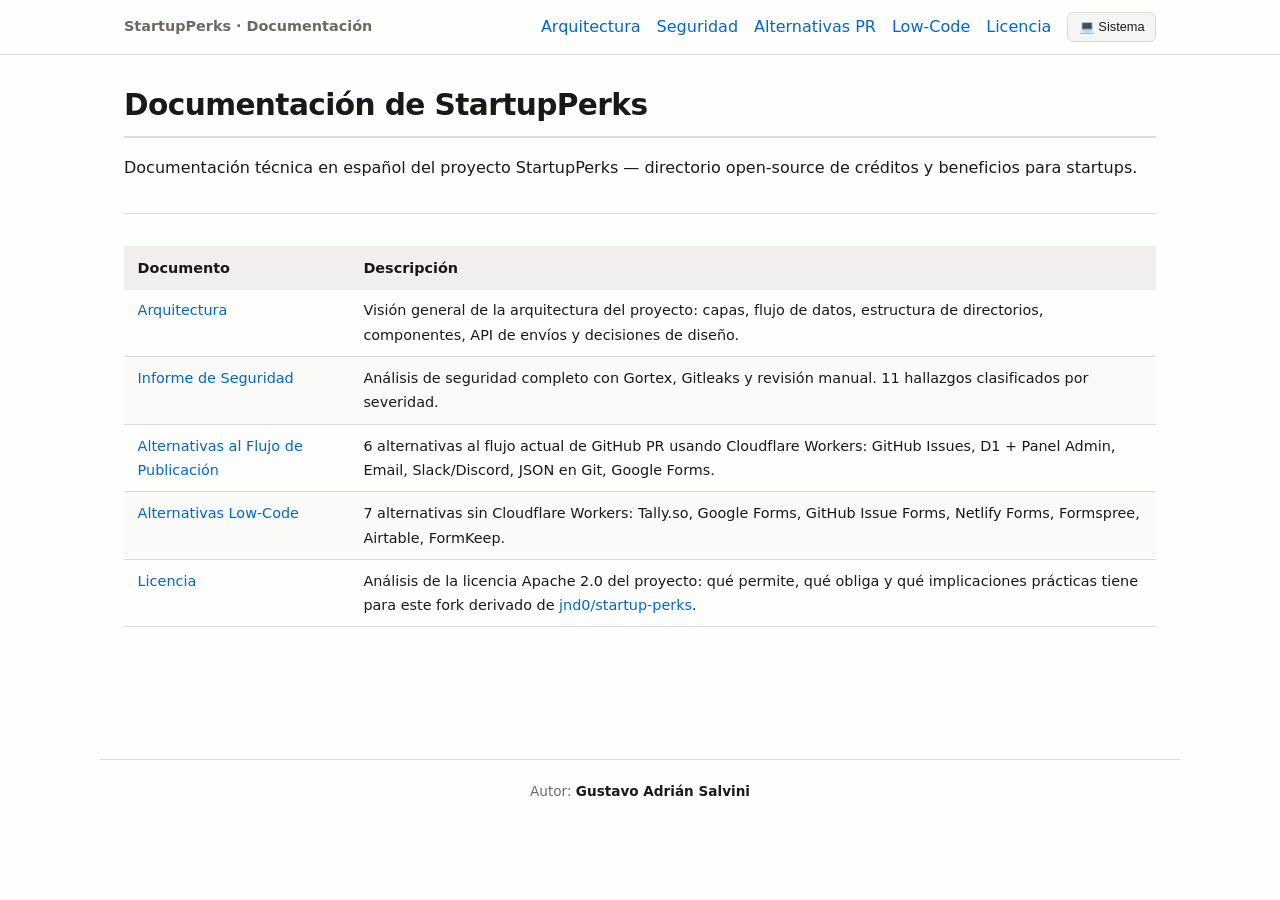
<file: docs/es/html/index.html>
<!DOCTYPE html>
<html lang="es">
<head>
  <meta charset="UTF-8">
  <meta name="viewport" content="width=device-width, initial-scale=1.0">
  <title>Documentación — StartupPerks</title>
  <link rel="stylesheet" href="css/style.css">
  <script src="js/theme.js"></script>
</head>
<body>
  <nav class="nav">
    <div class="nav-inner">
      <a href="index.html" class="nav-title">StartupPerks · Documentación</a>
      <div class="nav-actions">
        <a href="ARQUITECTURA.html">Arquitectura</a>
        <a href="INFORME_SEGURIDAD.html">Seguridad</a>
        <a href="ALTERNATIVAS_FLUJO_PUBLICACION.html">Alternativas PR</a>
        <a href="ALTERNATIVAS_LOW_CODE.html">Low-Code</a>
                <a href="LICENCIA.html">Licencia</a>
        <button id="theme-toggle" class="btn-theme" aria-label="Cambiar tema">💻 Sistema</button>
      </div>
    </div>
  </nav>
  <main class="container">
    <h1>Documentación de StartupPerks</h1>
    <p>Documentación técnica en español del proyecto StartupPerks — directorio open-source de créditos y beneficios para startups.</p>
    <hr>
    <table>
      <thead>
        <tr><th>Documento</th><th>Descripción</th></tr>
      </thead>
      <tbody>
        <tr><td><a href="ARQUITECTURA.html">Arquitectura</a></td><td>Visión general de la arquitectura del proyecto: capas, flujo de datos, estructura de directorios, componentes, API de envíos y decisiones de diseño.</td></tr>
        <tr><td><a href="INFORME_SEGURIDAD.html">Informe de Seguridad</a></td><td>Análisis de seguridad completo con Gortex, Gitleaks y revisión manual. 11 hallazgos clasificados por severidad.</td></tr>
        <tr><td><a href="ALTERNATIVAS_FLUJO_PUBLICACION.html">Alternativas al Flujo de Publicación</a></td><td>6 alternativas al flujo actual de GitHub PR usando Cloudflare Workers: GitHub Issues, D1 + Panel Admin, Email, Slack/Discord, JSON en Git, Google Forms.</td></tr>
        <tr><td><a href="ALTERNATIVAS_LOW_CODE.html">Alternativas Low-Code</a></td><td>7 alternativas sin Cloudflare Workers: Tally.so, Google Forms, GitHub Issue Forms, Netlify Forms, Formspree, Airtable, FormKeep.</td></tr>
              <tr><td><a href="LICENCIA.html">Licencia</a></td><td>Análisis de la licencia Apache 2.0 del proyecto: qué permite, qué obliga y qué implicaciones prácticas tiene para este fork derivado de <a href="https://github.com/jnd0/startup-perks">jnd0/startup-perks</a>.</td></tr>
      </tbody>
    </table>
  </main>
  <footer class="footer">
    <p>Autor: <a href="https://github.com/guspatagonico" target="_blank" rel="noopener">Gustavo Adrián Salvini</a></p>
  </footer>
</body>
</html>
</file>
<file: docs/es/html/css/style.css>
:root {
  --bg: #fffefe;
  --bg-code: #f5f5f4;
  --bg-table-header: #f0efed;
  --bg-table-stripe: #fafaf9;
  --fg: #1a1918;
  --fg-muted: #6b6964;
  --fg-code: #1a1918;
  --border: #dedbd7;
  --accent: #0066cc;
  --accent-hover: #004d99;
  --badge-ok: #e6f4ea;
  --badge-ok-fg: #1e7e34;
  --badge-warn: #fff3cd;
  --badge-warn-fg: #856404;
  --badge-err: #fdecea;
  --badge-err-fg: #b42318;
  --badge-info: #e8f0fe;
  --badge-info-fg: #1a5ab4;
  --shadow: 0 1px 3px rgba(0,0,0,0.06), 0 1px 2px rgba(0,0,0,0.04);
  --radius: 8px;
}

[data-theme="dark"] {
  --bg: #151413;
  --bg-code: #1e1d1c;
  --bg-table-header: #272625;
  --bg-table-stripe: #1a1918;
  --fg: #e8e4db;
  --fg-muted: #9d9994;
  --fg-code: #e8e4db;
  --border: #3d3a36;
  --accent: #6cb5f2;
  --accent-hover: #8ec8f5;
  --badge-ok: #1a3a24;
  --badge-ok-fg: #6ee07a;
  --badge-warn: #3d3000;
  --badge-warn-fg: #f0c040;
  --badge-err: #3a1a1a;
  --badge-err-fg: #f08a8a;
  --badge-info: #1a2a4a;
  --badge-info-fg: #8ab8f0;
  --shadow: 0 1px 3px rgba(0,0,0,0.2), 0 1px 2px rgba(0,0,0,0.1);
}

@media (prefers-color-scheme: dark) {
  :root:not([data-theme="light"]) {
    --bg: #151413;
    --bg-code: #1e1d1c;
    --bg-table-header: #272625;
    --bg-table-stripe: #1a1918;
    --fg: #e8e4db;
    --fg-muted: #9d9994;
    --fg-code: #e8e4db;
    --border: #3d3a36;
    --accent: #6cb5f2;
    --accent-hover: #8ec8f5;
    --badge-ok: #1a3a24;
    --badge-ok-fg: #6ee07a;
    --badge-warn: #3d3000;
    --badge-warn-fg: #f0c040;
    --badge-err: #3a1a1a;
    --badge-err-fg: #f08a8a;
    --badge-info: #1a2a4a;
    --badge-info-fg: #8ab8f0;
    --shadow: 0 1px 3px rgba(0,0,0,0.2), 0 1px 2px rgba(0,0,0,0.1);
  }
}

* {
  margin: 0;
  padding: 0;
  box-sizing: border-box;
}

html {
  scroll-behavior: smooth;
  font-size: 16px;
}

body {
  font-family: system-ui, -apple-system, "Segoe UI", Roboto, "Helvetica Neue", Arial, sans-serif;
  background: var(--bg);
  color: var(--fg);
  line-height: 1.7;
  -webkit-font-smoothing: antialiased;
}

/* ── Layout ─────────────────────────────────────── */

.nav {
  position: sticky;
  top: 0;
  z-index: 100;
  background: var(--bg);
  border-bottom: 1px solid var(--border);
  backdrop-filter: blur(10px);
  -webkit-backdrop-filter: blur(10px);
}

.nav-inner {
  max-width: 1080px;
  margin: 0 auto;
  padding: 0.75rem 1.5rem;
  display: flex;
  justify-content: space-between;
  align-items: center;
}

.nav-title {
  font-weight: 700;
  font-size: 0.9rem;
  color: var(--fg-muted);
}

.nav-actions {
  display: flex;
  gap: 1rem;
  align-items: center;
}

.btn-theme {
  background: var(--bg-code);
  border: 1px solid var(--border);
  color: var(--fg);
  cursor: pointer;
  padding: 0.4rem 0.65rem;
  border-radius: 6px;
  font-size: 0.8rem;
  transition: background 0.15s;
}
.btn-theme:hover {
  background: var(--border);
}

.container {
  max-width: 1080px;
  margin: 0 auto;
  padding: 2rem 1.5rem 4rem;
}

/* ── Typography ─────────────────────────────────── */

h1 {
  font-size: 1.85rem;
  font-weight: 800;
  letter-spacing: -0.02em;
  line-height: 1.25;
  margin-bottom: 1rem;
  padding-bottom: 0.75rem;
  border-bottom: 2px solid var(--border);
}

h2 {
  font-size: 1.35rem;
  font-weight: 700;
  margin-top: 2.5rem;
  margin-bottom: 0.75rem;
}

h3 {
  font-size: 1.1rem;
  font-weight: 700;
  margin-top: 1.75rem;
  margin-bottom: 0.5rem;
  color: var(--fg-muted);
}

h4 {
  font-size: 1rem;
  font-weight: 700;
  margin-top: 1.25rem;
  margin-bottom: 0.35rem;
}

p {
  margin-bottom: 1rem;
}

a {
  color: var(--accent);
  text-decoration: none;
  border-bottom: 1px solid transparent;
  transition: border-color 0.15s;
}
a:hover {
  border-bottom-color: var(--accent);
}

strong {
  font-weight: 700;
}

em {
  font-style: italic;
}

hr {
  border: none;
  border-top: 1px solid var(--border);
  margin: 2rem 0;
}

/* ── Lists ──────────────────────────────────────── */

ul, ol {
  margin-bottom: 1rem;
  padding-left: 1.5rem;
}

li {
  margin-bottom: 0.35rem;
}

li > ul, li > ol {
  margin-top: 0.25rem;
  margin-bottom: 0;
}

/* ── Code ──────────────────────────────────────── */

code {
  font-family: "JetBrains Mono", "Fira Code", "Cascadia Code", "SF Mono", "Menlo", monospace;
  font-size: 1em;
  background: var(--bg-code);
  padding: 0.15em 0.4em;
  border-radius: 4px;
  color: var(--fg-code);
}

pre {
  background: var(--bg-code);
  border: 1px solid var(--border);
  border-radius: var(--radius);
  padding: 1rem 1.25rem;
  overflow-x: auto;
  margin-bottom: 1.25rem;
  box-shadow: var(--shadow);
}

pre code {
  background: none;
  padding: 0;
  font-size: 1em;
  line-height: 1.55;
}

/* ── Prism.js syntax highlighting ──────────────── */

/* Dark mode overrides */

[data-theme="dark"] pre[class*="language-"] {
  background: #1e1d1c;
  text-shadow: none;
}

[data-theme="dark"] code[class*="language-"] {
  color: #e8e4db;
  text-shadow: none;
  background: transparent;
}

[data-theme="dark"] .token {
  text-shadow: none;
  background: transparent;
}

[data-theme="dark"] .token.comment,
[data-theme="dark"] .token.prolog,
[data-theme="dark"] .token.doctype,
[data-theme="dark"] .token.cdata {
  color: #6d6a64;
}

[data-theme="dark"] .token.comment,
[data-theme="dark"] .token.prolog,
[data-theme="dark"] .token.doctype,
[data-theme="dark"] .token.cdata {
  color: #6d6a64;
}

[data-theme="dark"] .token.punctuation {
  color: #b5b0a8;
  background: transparent;
}

[data-theme="dark"] .token.property,
[data-theme="dark"] .token.tag,
[data-theme="dark"] .token.boolean,
[data-theme="dark"] .token.number,
[data-theme="dark"] .token.constant,
[data-theme="dark"] .token.symbol,
[data-theme="dark"] .token.deleted {
  color: #e08f6e;
}

[data-theme="dark"] .token.selector,
[data-theme="dark"] .token.attr-name,
[data-theme="dark"] .token.string,
[data-theme="dark"] .token.char,
[data-theme="dark"] .token.builtin,
[data-theme="dark"] .token.inserted {
  color: #98c379;
}

[data-theme="dark"] .token.operator,
[data-theme="dark"] .token.entity,
[data-theme="dark"] .token.url,
[data-theme="dark"] .language-css .token.string,
[data-theme="dark"] .style .token.string {
  color: #d4b871;
}

[data-theme="dark"] .token.atrule,
[data-theme="dark"] .token.attr-value,
[data-theme="dark"] .token.keyword {
  color: #c678dd;
}

[data-theme="dark"] .token.function,
[data-theme="dark"] .token.class-name {
  color: #61afef;
}

[data-theme="dark"] .token.regex,
[data-theme="dark"] .token.important,
[data-theme="dark"] .token.variable {
  color: #d4b871;
}

@media (prefers-color-scheme: dark) {
  :root:not([data-theme="light"]) pre[class*="language-"] {
    background: #1e1d1c;
    text-shadow: none;
  }
  :root:not([data-theme="light"]) code[class*="language-"] {
    color: #e8e4db;
    text-shadow: none;
    background: transparent;
  }
  :root:not([data-theme="light"]) .token {
    text-shadow: none;
    background: transparent;
  }
  :root:not([data-theme="light"]) .token.comment,
  :root:not([data-theme="light"]) .token.prolog,
  :root:not([data-theme="light"]) .token.doctype,
  :root:not([data-theme="light"]) .token.cdata {
    color: #6d6a64;
  }
  :root:not([data-theme="light"]) .token.punctuation {
    color: #b5b0a8;
  }
  :root:not([data-theme="light"]) .token.property,
  :root:not([data-theme="light"]) .token.tag,
  :root:not([data-theme="light"]) .token.boolean,
  :root:not([data-theme="light"]) .token.number,
  :root:not([data-theme="light"]) .token.constant,
  :root:not([data-theme="light"]) .token.symbol,
  :root:not([data-theme="light"]) .token.deleted {
    color: #e08f6e;
  }
  :root:not([data-theme="light"]) .token.selector,
  :root:not([data-theme="light"]) .token.attr-name,
  :root:not([data-theme="light"]) .token.string,
  :root:not([data-theme="light"]) .token.char,
  :root:not([data-theme="light"]) .token.builtin,
  :root:not([data-theme="light"]) .token.inserted {
    color: #98c379;
  }
  :root:not([data-theme="light"]) .token.operator,
  :root:not([data-theme="light"]) .token.entity,
  :root:not([data-theme="light"]) .token.url,
  :root:not([data-theme="light"]) .language-css .token.string,
  :root:not([data-theme="light"]) .style .token.string {
    color: #d4b871;
  }
  :root:not([data-theme="light"]) .token.atrule,
  :root:not([data-theme="light"]) .token.attr-value,
  :root:not([data-theme="light"]) .token.keyword {
    color: #c678dd;
  }
  :root:not([data-theme="light"]) .token.function,
  :root:not([data-theme="light"]) .token.class-name {
    color: #61afef;
  }
  :root:not([data-theme="light"]) .token.regex,
  :root:not([data-theme="light"]) .token.important,
  :root:not([data-theme="light"]) .token.variable {
    color: #d4b871;
  }
}

/* ── Tables ─────────────────────────────────────── */

table {
  width: 100%;
  border-collapse: collapse;
  margin-bottom: 1.25rem;
  font-size: 0.9rem;
}

thead {
  background: var(--bg-table-header);
}

th {
  text-align: left;
  padding: 0.6rem 0.85rem;
  font-weight: 700;
  white-space: nowrap;
}

td {
  padding: 0.55rem 0.85rem;
  border-bottom: 1px solid var(--border);
  vertical-align: top;
}

tr:nth-child(even) td {
  background: var(--bg-table-stripe);
}

/* ── Blockquotes ────────────────────────────────── */

blockquote {
  border-left: 3px solid var(--accent);
  padding: 0.5rem 1rem;
  margin-bottom: 1rem;
  color: var(--fg-muted);
  background: var(--bg-code);
  border-radius: 0 var(--radius) var(--radius) 0;
}

blockquote p:last-child {
  margin-bottom: 0;
}

/* ── Badges / tags ──────────────────────────────── */

.badge {
  display: inline-block;
  font-size: 0.75rem;
  font-weight: 700;
  padding: 0.15em 0.55em;
  border-radius: 4px;
  vertical-align: middle;
}

.badge-ok    { background: var(--badge-ok);    color: var(--badge-ok-fg); }
.badge-warn  { background: var(--badge-warn);  color: var(--badge-warn-fg); }
.badge-err   { background: var(--badge-err);   color: var(--badge-err-fg); }
.badge-info  { background: var(--badge-info);  color: var(--badge-info-fg); }

/* ── Scrollbar ──────────────────────────────────── */

::-webkit-scrollbar { width: 8px; height: 8px; }
::-webkit-scrollbar-track { background: var(--bg); }
::-webkit-scrollbar-thumb { background: var(--border); border-radius: 4px; }
::-webkit-scrollbar-thumb:hover { background: var(--fg-muted); }

/* ── Footer ────────────────────────────────────── */

.footer {
  max-width: 1080px;
  margin: 3rem auto 0;
  padding: 1.25rem 1.5rem;
  border-top: 1px solid var(--border);
  text-align: center;
  font-size: 0.85rem;
  color: var(--fg-muted);
}

.footer a {
  font-weight: 600;
  color: var(--fg);
}

/* ── Mermaid diagrams ────────────────────────── */

.mermaid {
  display: flex;
  justify-content: center;
  margin: 1.5rem 0;
  overflow-x: auto;
}

.mermaid svg {
  max-width: 100%;
  height: auto;
}

/* Mermaid base theme overrides */
.mermaid .node rect,
.mermaid .node circle,
.mermaid .node ellipse,
.mermaid .node polygon,
.mermaid .node path {
  stroke: var(--border) !important;
}

.mermaid .cluster rect {
  stroke: var(--border) !important;
  stroke-width: 2px !important;
}

.mermaid .edgeLabel rect {
  fill: var(--bg) !important;
  stroke: none !important;
}

.mermaid .edgeLabel span {
  color: var(--fg) !important;
  background: var(--bg) !important;
}

.mermaid .label,
.mermaid text {
  fill: var(--fg) !important;
  color: var(--fg) !important;
}

.mermaid .edgePath .path {
  stroke: var(--fg-muted) !important;
}

.mermaid .arrowheadPath {
  fill: var(--fg-muted) !important;
}

/* Dark mode specific */
[data-theme="dark"] .mermaid .node rect,
[data-theme="dark"] .mermaid .node circle,
[data-theme="dark"] .mermaid .node ellipse,
[data-theme="dark"] .mermaid .node polygon,
[data-theme="dark"] .mermaid .node path {
  stroke: var(--border) !important;
}

@media (prefers-color-scheme: dark) {
  :root:not([data-theme="light"]) .mermaid .node rect,
  :root:not([data-theme="light"]) .mermaid .node circle,
  :root:not([data-theme="light"]) .mermaid .node ellipse,
  :root:not([data-theme="light"]) .mermaid .node polygon,
  :root:not([data-theme="light"]) .mermaid .node path {
    stroke: var(--border) !important;
  }
}

/* ── Directory tree ──────────────────────────── */

.dir-tree,
.dir-tree ul {
  list-style: none;
  padding: 0;
  margin: 0;
}

.dir-tree {
  font-family: "JetBrains Mono", "Fira Code", "Cascadia Code", "SF Mono", "Menlo", monospace;
  font-size: 0.9rem;
  line-height: 1.65;
  margin: 1rem 0 1.5rem;
}

.dir-tree ul {
  padding-left: 1.6rem;
  border-left: 1px solid var(--border);
  margin-left: 0.45rem;
}

.dir-tree li {
  position: relative;
  padding-left: 1.1rem;
}

.dir-tree li::before {
  content: "";
  position: absolute;
  left: 0;
  top: 0.75em;
  width: 0.65rem;
  border-top: 1px solid var(--border);
}

.dir-tree .dir {
  font-weight: 700;
  color: var(--fg);
}

.dir-tree .file {
  color: var(--fg-muted);
}

.dir-tree .comment {
  font-style: italic;
  color: var(--fg-muted);
  font-size: 0.85em;
  margin-left: 0.5rem;
}

/* ── Flow steps ──────────────────────────────── */

.flow-steps {
  display: flex;
  flex-direction: column;
  gap: 0;
  margin: 1rem 0 1.5rem;
  padding: 0;
}

.flow-step {
  display: flex;
  align-items: center;
  gap: 1rem;
  min-height: 2.8rem;
  position: relative;
}

.flow-step::before {
  content: "";
  position: absolute;
  left: 0.9rem;
  top: 1.8rem;
  bottom: -0.25rem;
  width: 2px;
  background: var(--border);
}

.flow-step:last-child::before {
  display: none;
}

.flow-node {
  flex-shrink: 0;
  width: 1.8rem;
  height: 1.8rem;
  border-radius: 50%;
  background: var(--fg);
  color: var(--bg);
  display: flex;
  align-items: center;
  justify-content: center;
  font-weight: 800;
  font-size: 0.68rem;
  z-index: 1;
}

.flow-node.flow-node-start {
  background: var(--accent);
  color: #fff;
  font-size: 0.65rem;
}

.flow-label {
  font-size: 0.9rem;
  color: var(--fg);
}

.flow-label strong {
  display: block;
  font-size: 0.95rem;
  margin-bottom: 0.1rem;
}

.flow-label small {
  display: block;
  color: var(--fg-muted);
  font-size: 0.82em;
  margin-top: 0.1rem;
}

.flow-step-group {
  position: relative;
}

.flow-step-children {
  margin-left: 2.5rem;
  border-left: 1px dashed var(--border);
  padding: 0.4rem 0 0.4rem 1.2rem;
  margin-bottom: 0.25rem;
}

.flow-step-child {
  font-size: 0.85rem;
  color: var(--fg-muted);
  padding: 0.2rem 0;
}

.flow-step-child::before {
  content: "↳ ";
  color: var(--border);
  font-size: 0.9em;
}

.flow-step-child code {
  font-size: 0.85rem;
}

/* ── Print ──────────────────────────────────────── */

@media print {
  .nav { display: none; }
  body { font-size: 13px; }
  .container { max-width: 100%; padding: 0; }
}
</file>
